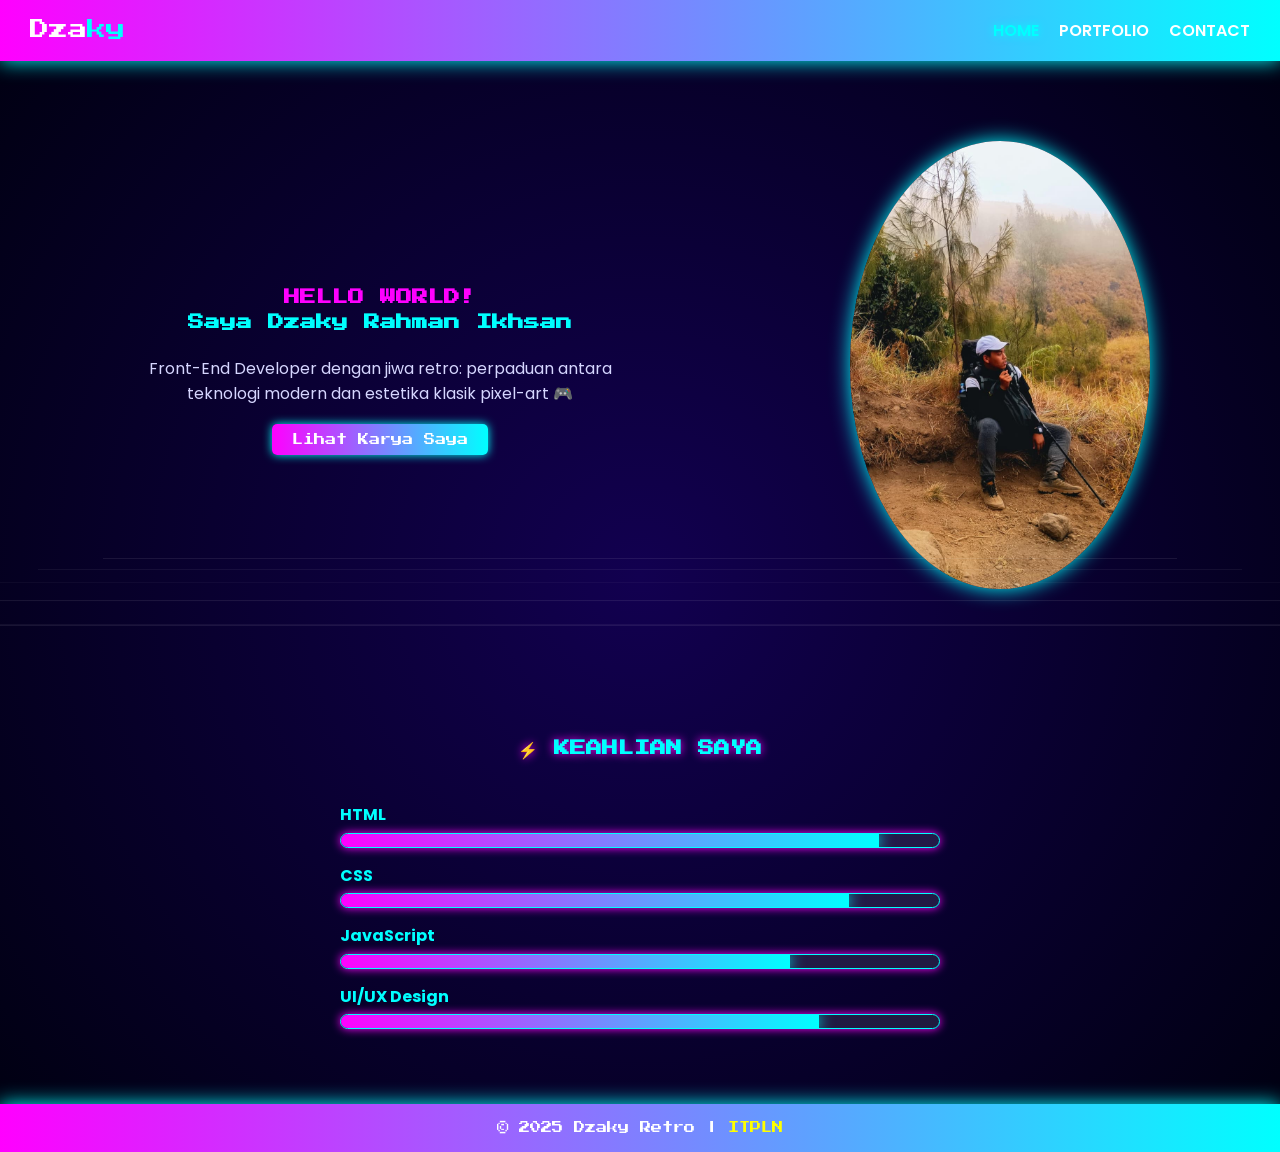
<file: index.html>
<!DOCTYPE html>
<html lang="id">
<head>
  <meta charset="UTF-8">
  <meta name="viewport" content="width=device-width, initial-scale=1.0">
  <title>Dzaky Retro Portfolio</title>
  <link rel="stylesheet" href="style.css">
  <link href="https://fonts.googleapis.com/css2?family=Press+Start+2P&family=Poppins:wght@400;600&display=swap" rel="stylesheet">
</head>
<body>
  <header class="navbar">
    <div class="logo">Dza<span>ky</span></div>
    <nav>
      <ul>
        <li><a href="index.html" class="active">Home</a></li>
        <li><a href="portofolio.html">Portfolio</a></li>
        <li><a href="kontak.html">Contact</a></li>
      </ul>
    </nav>
  </header>

  <section class="hero">
    <div class="hero-text">
      <h1><span>HELLO WORLD!</span><br>Saya <strong>Dzaky Rahman Ikhsan</strong></h1>
      <p>Front-End Developer dengan jiwa retro: perpaduan antara teknologi modern dan estetika klasik pixel-art 🎮</p>
      <a href="portofolio.html" class="btn">Lihat Karya Saya</a>
    </div>
    <div class="hero-image">
      <img src="WhatsApp Image 2025-10-29 at 00.15.03_f54504d3.jpg" alt="Foto Dzaky" class="hero-img">
    </div>
  </section>

  <!-- SKILLS SECTION -->
  <section class="skills">
    <h2 class="retro-title">⚡ KEAHLIAN SAYA</h2>
    <div class="skills-container">
      <div class="skill">
        <span>HTML</span>
        <div class="progress-bar"><div class="progress" style="width: 90%;"></div></div>
      </div>
      <div class="skill">
        <span>CSS</span>
        <div class="progress-bar"><div class="progress" style="width: 85%;"></div></div>
      </div>
      <div class="skill">
        <span>JavaScript</span>
        <div class="progress-bar"><div class="progress" style="width: 75%;"></div></div>
      </div>
      <div class="skill">
        <span>UI/UX Design</span>
        <div class="progress-bar"><div class="progress" style="width: 80%;"></div></div>
      </div>
  </section>


  <footer>
    <p>© 2025 Dzaky Retro | <a href="https://itpln.ac.id" target="_blank">ITPLN</a></p>
  </footer>
</body>
</html>
</file>
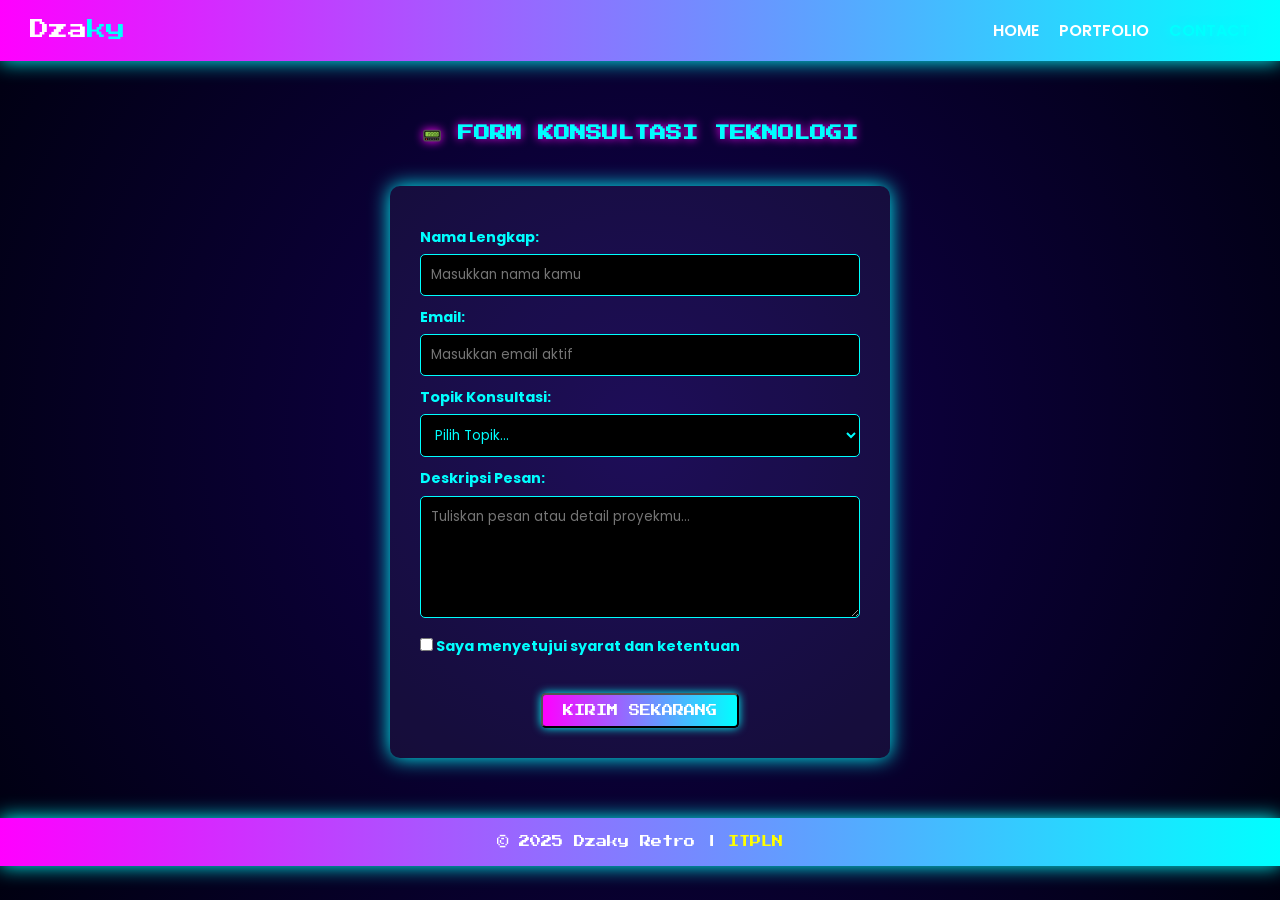
<file: kontak.html>
<!DOCTYPE html>
<html lang="id">
<head>
  <meta charset="UTF-8">
  <meta name="viewport" content="width=device-width, initial-scale=1.0">
  <title>Kontak - Dzaky Retro</title>
  <link rel="stylesheet" href="style.css">
  <link href="https://fonts.googleapis.com/css2?family=Press+Start+2P&family=Poppins:wght@400;600&display=swap" rel="stylesheet">
</head>
<body>
  <header class="navbar">
    <div class="logo">Dza<span>ky</span></div>
    <nav>
      <ul>
        <li><a href="index.html">Home</a></li>
        <li><a href="portofolio.html">Portfolio</a></li>
        <li><a href="kontak.html" class="active">Contact</a></li>
      </ul>
    </nav>
  </header>

  <section class="contact">
    <h1 class="retro-title">📟 FORM KONSULTASI TEKNOLOGI</h1>
    <form class="retro-form">
      <label>Nama Lengkap:</label>
      <input type="text" placeholder="Masukkan nama kamu" required>

      <label>Email:</label>
      <input type="email" placeholder="Masukkan email aktif" required>

      <label>Topik Konsultasi:</label>
      <select>
        <option>Pilih Topik...</option>
        <option>Desain Website</option>
        <option>Pengembangan Web</option>
        <option>Optimasi SEO</option>
        <option>Teknologi Front-End</option>
      </select>

      <label>Deskripsi Pesan:</label>
      <textarea rows="5" placeholder="Tuliskan pesan atau detail proyekmu..."></textarea>

      <div class="checkbox-group">
        <label><input type="checkbox" required> Saya menyetujui syarat dan ketentuan</label>
      </div>

      <button type="submit" class="btn">KIRIM SEKARANG</button>
    </form>
  </section>

  <footer>
    <p>© 2025 Dzaky Retro | <a href="https://itpln.ac.id" target="_blank">ITPLN</a></p>
  </footer>
</body>
</html>
</file>
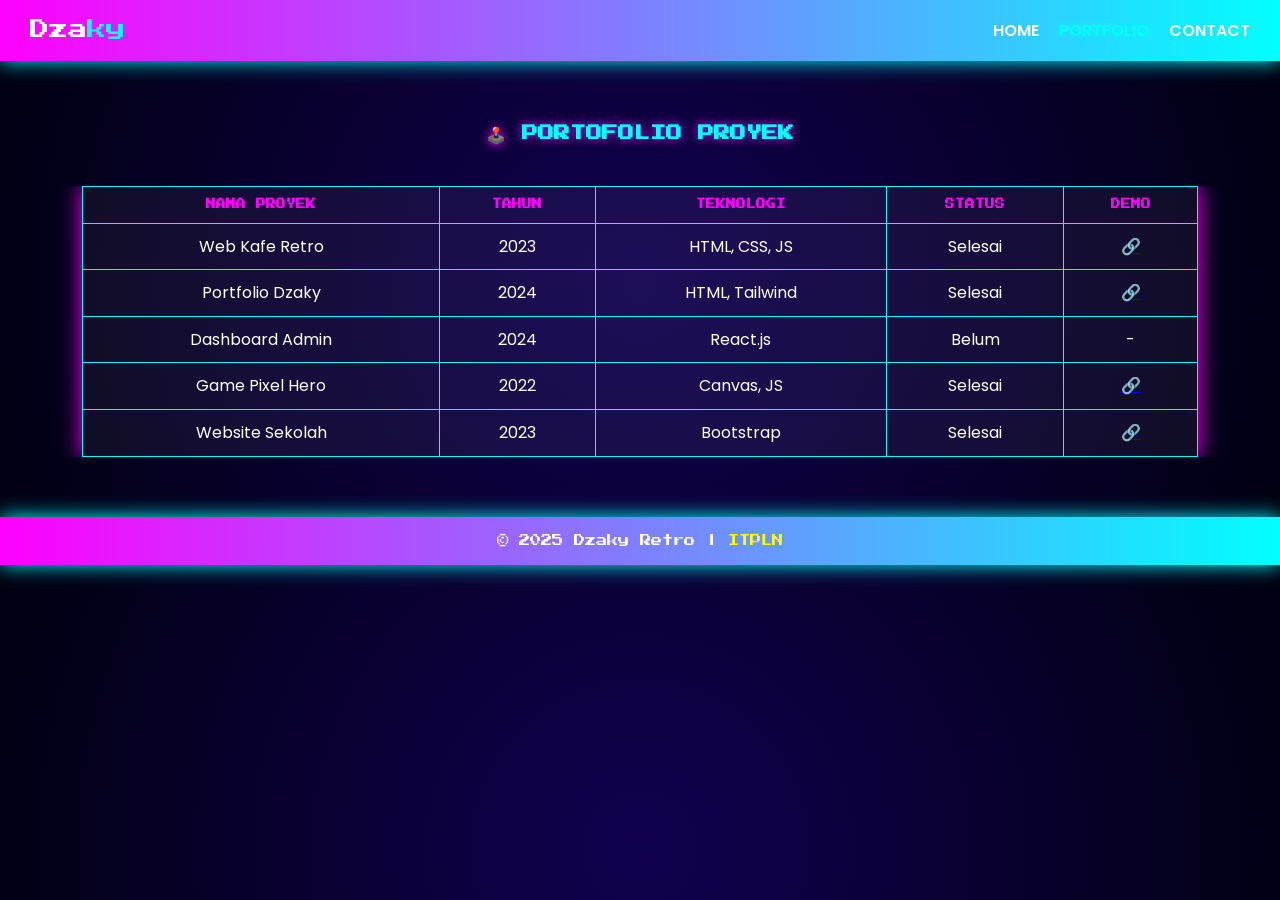
<file: portofolio.html>
<!DOCTYPE html>
<html lang="id">
<head>
  <meta charset="UTF-8">
  <meta name="viewport" content="width=device-width, initial-scale=1.0">
  <title>Portfolio - Dzaky Retro</title>
  <link rel="stylesheet" href="style.css">
  <link href="https://fonts.googleapis.com/css2?family=Press+Start+2P&family=Poppins:wght@400;600&display=swap" rel="stylesheet">
</head>
<body>
  <header class="navbar">
    <div class="logo">Dza<span>ky</span></div>
    <nav>
      <ul>
        <li><a href="index.html">Home</a></li>
        <li><a href="portofolio.html" class="active">Portfolio</a></li>
        <li><a href="kontak.html">Contact</a></li>
      </ul>
    </nav>
  </header>

  <section class="portfolio">
    <h1 class="retro-title">🕹️ PORTOFOLIO PROYEK</h1>
    <div class="table-container">
      <table class="retro-table">
        <thead>
          <tr>
            <th>Nama Proyek</th>
            <th>Tahun</th>
            <th>Teknologi</th>
            <th>Status</th>
            <th>Demo</th>
          </tr>
        </thead>
        <tbody>
          <tr>
            <td>Web Kafe Retro</td>
            <td>2023</td>
            <td>HTML, CSS, JS</td>
            <td>Selesai</td>
            <td><a href="#">🔗</a></td>
          </tr>
          <tr>
            <td>Portfolio Dzaky</td>
            <td>2024</td>
            <td>HTML, Tailwind</td>
            <td>Selesai</td>
            <td><a href="#">🔗</a></td>
          </tr>
          <tr>
            <td>Dashboard Admin</td>
            <td>2024</td>
            <td>React.js</td>
            <td>Belum</td>
            <td>-</td>
          </tr>
          <tr>
            <td>Game Pixel Hero</td>
            <td>2022</td>
            <td>Canvas, JS</td>
            <td>Selesai</td>
            <td><a href="#">🔗</a></td>
          </tr>
          <tr>
            <td>Website Sekolah</td>
            <td>2023</td>
            <td>Bootstrap</td>
            <td>Selesai</td>
            <td><a href="#">🔗</a></td>
          </tr>
        </tbody>
      </table>
    </div>
  </section>

  <footer>
    <p>© 2025 Dzaky Retro | <a href="https://itpln.ac.id" target="_blank">ITPLN</a></p>
  </footer>
</body>
</html>
</file>
<file: style.css>
@import url('https://fonts.googleapis.com/css2?family=Press+Start+2P&family=Poppins:wght@400;600&display=swap');

:root {
  --retro-pink: #ff00ff;
  --retro-blue: #00ffff;
  --retro-bg: #0a002e;
  --retro-grid: rgba(255, 255, 255, 0.08);
}

* {
  margin: 0;
  padding: 0;
  box-sizing: border-box;
}

body {
  background-color: var(--retro-bg);
  color: white;
  font-family: "Poppins", sans-serif;
  line-height: 1.6;
  background-image: radial-gradient(circle at center, #120050 0%, #000010 100%);
  overflow-x: hidden;
}

/* HEADER */
.navbar {
  display: flex;
  justify-content: space-between;
  align-items: center;
  padding: 15px 30px;
  background: linear-gradient(90deg, var(--retro-pink), var(--retro-blue));
  box-shadow: 0 0 20px var(--retro-blue);
}

.logo {
  font-family: "Press Start 2P", cursive;
  font-size: 1.2rem;
  color: white;
}

.logo span {
  color: var(--retro-blue);
}

nav ul {
  list-style: none;
  display: flex;
  gap: 20px;
}

nav a {
  color: white;
  text-decoration: none;
  text-transform: uppercase;
  font-weight: 600;
  transition: 0.3s;
}

nav a:hover, nav a.active {
  color: var(--retro-blue);
  text-shadow: 0 0 8px var(--retro-blue);
}

/* HERO SECTION */
.hero {
  display: flex;
  align-items: center;
  justify-content: space-around;
  flex-wrap: wrap;
  text-align: center;
  padding: 80px 20px;
  position: relative;
}

.hero::before {
  content: "";
  position: absolute;
  bottom: 0;
  left: 0;
  width: 100%;
  height: 200px;
  background: repeating-linear-gradient(
    to top,
    var(--retro-grid) 0,
    var(--retro-grid) 2px,
    transparent 2px,
    transparent 40px
  );
  transform: perspective(300px) rotateX(70deg);
}

.hero-text {
  max-width: 500px;
  z-index: 2;
}

.hero-text h1 {
  font-family: "Press Start 2P", cursive;
  font-size: 1rem;
  margin-bottom: 20px;
  color: var(--retro-blue);
}

.hero-text span {
  color: var(--retro-pink);
}

.hero-text p {
  color: #d6d6ff;
  font-size: 1rem;
  margin-bottom: 20px;
}

.btn {
  background: linear-gradient(90deg, var(--retro-pink), var(--retro-blue));
  padding: 10px 20px;
  border-radius: 5px;
  text-decoration: none;
  color: white;
  font-family: "Press Start 2P", cursive;
  font-size: 0.7rem;
  box-shadow: 0 0 10px var(--retro-blue);
  transition: 0.3s;
}

.btn:hover {
  transform: scale(1.05);
  box-shadow: 0 0 20px var(--retro-pink);
}

/* FOTO DENGAN ZOOM */
.hero-img {
  width: 300px;
  border-radius: 50%;
  box-shadow: 0 0 20px var(--retro-blue);
  transition: transform 0.4s ease, box-shadow 0.4s ease;
}

.hero-img:hover {
  transform: scale(1.15) rotate(3deg);
  box-shadow: 0 0 30px var(--retro-pink), 0 0 60px var(--retro-blue);
}

/* FOOTER */
footer {
  text-align: center;
  padding: 15px;
  font-family: "Press Start 2P", cursive;
  font-size: 0.7rem;
  background: linear-gradient(90deg, var(--retro-pink), var(--retro-blue));
  box-shadow: 0 0 20px var(--retro-blue);
}

footer a {
  color: yellow;
  text-decoration: none;
}

@media (max-width: 768px) {
  .hero {
    flex-direction: column;
  }
  .hero-img {
    width: 240px;
  }
}
/* ============= PORTFOLIO PAGE ============= */
.portfolio {
  text-align: center;
  padding: 60px 20px;
}

.retro-title {
  font-family: "Press Start 2P", cursive;
  color: var(--retro-blue);
  font-size: 1rem;
  margin-bottom: 40px;
  text-shadow: 0 0 10px var(--retro-pink);
}

.table-container {
  overflow-x: auto;
}

.retro-table {
  width: 90%;
  margin: auto;
  border-collapse: collapse;
  background: rgba(255, 255, 255, 0.05);
  box-shadow: 0 0 20px var(--retro-pink);
}

.retro-table th, .retro-table td {
  border: 1px solid var(--retro-blue);
  padding: 10px;
  text-align: center;
}

.retro-table th {
  color: var(--retro-pink);
  text-transform: uppercase;
  font-family: "Press Start 2P", cursive;
  font-size: 0.6rem;
}

.retro-table tr:hover {
  background: rgba(0, 255, 255, 0.1);
  transition: 0.3s;
}

/* ============= CONTACT FORM ============= */
.contact {
  text-align: center;
  padding: 60px 20px;
}

.retro-form {
  display: flex;
  flex-direction: column;
  max-width: 500px;
  margin: 0 auto;
  background: rgba(255, 255, 255, 0.05);
  padding: 30px;
  border-radius: 10px;
  box-shadow: 0 0 20px var(--retro-blue);
}

.retro-form label {
  text-align: left;
  margin-top: 10px;
  color: var(--retro-blue);
  font-weight: bold;
  font-size: 0.9rem;
}

.retro-form input,
.retro-form select,
.retro-form textarea {
  margin-top: 5px;
  padding: 10px;
  background: black;
  border: 1px solid var(--retro-blue);
  color: #00ffff;
  border-radius: 5px;
  font-family: "Poppins", sans-serif;
}

.retro-form input:focus,
.retro-form textarea:focus {
  outline: none;
  box-shadow: 0 0 10px var(--retro-pink);
}

.checkbox-group {
  margin: 15px 0;
  text-align: left;
  color: white;
}

.retro-form .btn {
  align-self: center;
  margin-top: 20px;
  cursor: pointer;
}

/* RESPONSIVE */
@media (max-width: 768px) {
  .retro-form {
    width: 90%;
  }
  .retro-table {
    font-size: 0.8rem;
  }
}
/* ============= SKILLS SECTION ============= */
.skills {
  text-align: center;
  padding: 60px 20px;
}

.skills-container {
  max-width: 600px;
  margin: 0 auto;
}

.skill {
  text-align: left;
  margin: 15px 0;
  color: white;
}

.skill span {
  font-weight: bold;
  color: var(--retro-blue);
}

.progress-bar {
  background: rgba(255, 255, 255, 0.1);
  border: 1px solid var(--retro-blue);
  border-radius: 8px;
  height: 15px;
  margin-top: 5px;
  overflow: hidden;
  box-shadow: 0 0 10px var(--retro-pink);
}

.progress {
  background: linear-gradient(90deg, var(--retro-pink), var(--retro-blue));
  height: 100%;
  box-shadow: 0 0 15px var(--retro-blue);
  animation: glow 2s infinite alternate;
}

@keyframes glow {
  from { filter: drop-shadow(0 0 5px var(--retro-pink)); }
  to { filter: drop-shadow(0 0 15px var(--retro-blue)); }
}

@media (max-width: 768px) {
  .skills-container {
    width: 90%;
  }
}
</file>
